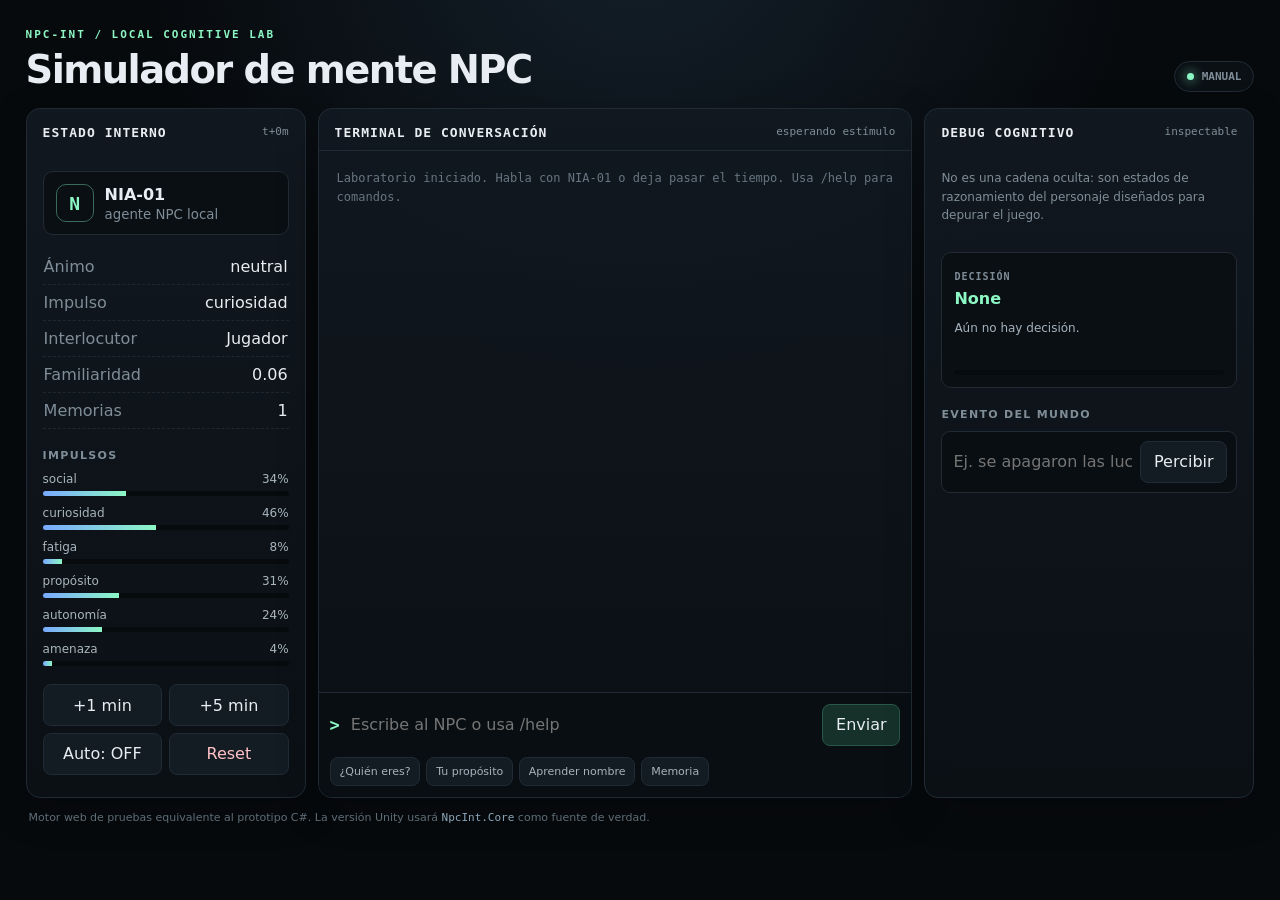
<file: docs/index.html>
<!doctype html>
<html lang="es">
<head>
  <meta charset="utf-8" />
  <meta name="viewport" content="width=device-width, initial-scale=1" />
  <meta name="color-scheme" content="dark" />
  <title>npc-int // cognitive lab</title>
  <link rel="stylesheet" href="style.css" />
</head>
<body>
  <main class="shell">
    <header class="topbar">
      <div>
        <p class="eyebrow">NPC-INT / LOCAL COGNITIVE LAB</p>
        <h1>Simulador de mente NPC</h1>
      </div>
      <div class="status-pill"><span id="liveDot"></span><span id="modeLabel">MANUAL</span></div>
    </header>

    <section class="grid">
      <aside class="panel state-panel">
        <div class="panel-head"><h2>Estado interno</h2><span id="clock">t+0m</span></div>
        <div class="identity-card">
          <div class="avatar">N</div>
          <div><strong id="npcName">NIA-01</strong><small id="npcRole">agente NPC local</small></div>
        </div>
        <dl class="kv">
          <div><dt>Ánimo</dt><dd id="mood">neutral</dd></div>
          <div><dt>Impulso</dt><dd id="dominant">curiosidad</dd></div>
          <div><dt>Interlocutor</dt><dd id="otherName">Jugador</dd></div>
          <div><dt>Familiaridad</dt><dd id="familiarity">0.06</dd></div>
          <div><dt>Memorias</dt><dd id="memoryCount">1</dd></div>
        </dl>
        <h3>Impulsos</h3>
        <div id="drives" class="drive-list"></div>
        <div class="buttons two">
          <button id="tick1">+1 min</button>
          <button id="tick5">+5 min</button>
          <button id="autoBtn">Auto: OFF</button>
          <button id="resetBtn" class="danger">Reset</button>
        </div>
      </aside>

      <section class="panel terminal-panel">
        <div class="panel-head">
          <h2>Terminal de conversación</h2>
          <span id="lastDecision">esperando estímulo</span>
        </div>
        <div id="transcript" class="transcript" aria-live="polite"></div>
        <form id="chatForm" class="composer">
          <span>&gt;</span>
          <input id="input" autocomplete="off" placeholder="Escribe al NPC o usa /help" />
          <button>Enviar</button>
        </form>
        <div class="quick">
          <button data-prompt="¿Quién eres?">¿Quién eres?</button>
          <button data-prompt="¿Cuál es tu propósito?">Tu propósito</button>
          <button data-prompt="Me llamo Andrés">Aprender nombre</button>
          <button data-prompt="¿Qué recuerdas de mí?">Memoria</button>
        </div>
      </section>

      <aside class="panel thought-panel">
        <div class="panel-head"><h2>Debug cognitivo</h2><span>inspectable</span></div>
        <p class="muted">No es una cadena oculta: son estados de razonamiento del personaje diseñados para depurar el juego.</p>
        <div id="thoughts" class="thoughts"></div>
        <div class="decision-card">
          <span>DECISIÓN</span>
          <strong id="actionKind">None</strong>
          <p id="actionReason">Aún no hay decisión.</p>
          <div class="utility"><i id="utilityBar"></i></div>
        </div>
        <h3>Evento del mundo</h3>
        <div class="event-box">
          <input id="eventInput" placeholder="Ej. se apagaron las luces" />
          <button id="eventBtn">Percibir</button>
        </div>
      </aside>
    </section>

    <footer>
      Motor web de pruebas equivalente al prototipo C#. La versión Unity usará <code>NpcInt.Core</code> como fuente de verdad.
    </footer>
  </main>
  <script src="app.js"></script>
</body>
</html>
</file>
<file: docs/style.css>
:root {
  --bg: #070a0d;
  --panel: #0d1217;
  --panel2: #111820;
  --line: #202b35;
  --text: #e7edf2;
  --muted: #7f8d98;
  --accent: #8cf7c4;
  --accent2: #79a9ff;
  --warn: #ffbf69;
  --danger: #ff6b7a;
}
* { box-sizing: border-box; }
body { margin:0; min-height:100vh; background:radial-gradient(circle at 50% -10%, #14202b 0, var(--bg) 42%); color:var(--text); font-family:Inter, ui-sans-serif, system-ui, -apple-system, BlinkMacSystemFont, "Segoe UI", sans-serif; }
button,input { font:inherit; }
button { cursor:pointer; color:var(--text); background:#141c23; border:1px solid var(--line); border-radius:8px; padding:.65rem .8rem; }
button:hover { border-color:#45606f; background:#18232c; }
.shell { width:min(1500px, 96vw); margin:0 auto; padding:28px 0 20px; }
.topbar { display:flex; justify-content:space-between; align-items:flex-end; margin-bottom:16px; }
.eyebrow { margin:0 0 6px; color:var(--accent); font:600 11px/1.2 ui-monospace, SFMono-Regular, Menlo, monospace; letter-spacing:.18em; }
h1 { margin:0; font-size:clamp(24px, 3vw, 40px); letter-spacing:-.04em; }
h2 { margin:0; font-size:13px; text-transform:uppercase; letter-spacing:.08em; }
h3 { margin:20px 0 10px; font-size:11px; color:var(--muted); text-transform:uppercase; letter-spacing:.12em; }
.status-pill { display:flex; align-items:center; gap:8px; color:var(--muted); font:600 11px ui-monospace,monospace; border:1px solid var(--line); border-radius:999px; padding:8px 12px; background:#0b1015; }
.status-pill span:first-child { width:7px; height:7px; border-radius:50%; background:var(--accent); box-shadow:0 0 12px var(--accent); }
.grid { display:grid; grid-template-columns:280px minmax(420px,1fr) 330px; gap:12px; min-height:690px; }
.panel { min-width:0; background:linear-gradient(180deg, rgba(17,24,32,.97), rgba(11,16,21,.97)); border:1px solid var(--line); border-radius:14px; box-shadow:0 12px 40px rgba(0,0,0,.24); overflow:hidden; }
.state-panel,.thought-panel { padding:16px; }
.panel-head { min-height:32px; display:flex; justify-content:space-between; gap:12px; align-items:flex-start; color:var(--muted); font:11px ui-monospace,monospace; }
.panel-head h2 { color:var(--text); }
.identity-card { display:flex; gap:11px; align-items:center; margin:14px 0; padding:12px; border:1px solid var(--line); border-radius:10px; background:#0a0f13; }
.avatar { display:grid; place-items:center; width:38px; height:38px; border:1px solid #386b5a; border-radius:10px; color:var(--accent); font:700 18px ui-monospace,monospace; }
.identity-card strong,.identity-card small { display:block; }
.identity-card small { color:var(--muted); margin-top:3px; }
.kv { margin:0; }
.kv div { display:flex; justify-content:space-between; gap:10px; padding:8px 1px; border-bottom:1px dashed #1d2831; }
.kv dt { color:var(--muted); }
.kv dd { margin:0; text-align:right; }
.drive { margin:10px 0; }
.drive-head { display:flex; justify-content:space-between; color:#a9b5be; font-size:12px; margin-bottom:5px; }
.bar,.utility { height:5px; background:#070b0e; border-radius:999px; overflow:hidden; }
.bar i,.utility i { display:block; height:100%; width:0; background:linear-gradient(90deg,var(--accent2),var(--accent)); transition:width .25s ease; }
.buttons.two { display:grid; grid-template-columns:1fr 1fr; gap:7px; margin-top:18px; }
.danger { color:#ffc1c7; }
.terminal-panel { display:flex; flex-direction:column; }
.terminal-panel>.panel-head { padding:16px 16px 10px; border-bottom:1px solid var(--line); }
.transcript { flex:1; min-height:420px; max-height:590px; overflow:auto; padding:18px; font:13px/1.6 ui-monospace,SFMono-Regular,Menlo,monospace; scrollbar-color:#2a3944 transparent; }
.line { margin:0 0 13px; white-space:pre-wrap; overflow-wrap:anywhere; }
.line .tag { display:inline-block; width:78px; color:var(--muted); }
.line.user .tag { color:var(--accent2); }
.line.npc .tag { color:var(--accent); }
.line.system { color:#667581; font-size:12px; }
.line.world { color:var(--warn); }
.composer { display:flex; align-items:center; gap:9px; border-top:1px solid var(--line); padding:11px; background:#090e12; }
.composer>span { color:var(--accent); font:700 17px ui-monospace,monospace; }
.composer input,.event-box input { flex:1; min-width:0; color:var(--text); background:transparent; border:0; outline:0; }
.composer button { background:#153129; border-color:#285847; }
.quick { display:flex; flex-wrap:wrap; gap:6px; padding:0 11px 11px; background:#090e12; }
.quick button { padding:.45rem .55rem; font-size:11px; color:#a6b3bd; }
.muted { color:var(--muted); font-size:12px; line-height:1.55; }
.thoughts { display:flex; flex-direction:column; gap:8px; margin-top:13px; max-height:360px; overflow:auto; }
.thought { padding:9px 10px; border-left:2px solid #334653; background:#0a0f13; font-size:12px; line-height:1.5; }
.thought b { display:block; color:#89a1b2; font:600 10px ui-monospace,monospace; text-transform:uppercase; margin-bottom:3px; }
.decision-card { margin-top:14px; padding:12px; border:1px solid var(--line); border-radius:10px; background:#0a0f13; }
.decision-card>span { color:var(--muted); font:600 10px ui-monospace,monospace; letter-spacing:.1em; }
.decision-card strong { display:block; color:var(--accent); margin:5px 0; }
.decision-card p { min-height:38px; color:#a6b3bd; font-size:12px; line-height:1.45; }
.event-box { display:flex; gap:6px; padding:9px; border:1px solid var(--line); border-radius:9px; background:#090e12; }
footer { color:#5f6d77; font-size:11px; padding:13px 3px; }
code { color:#8da7bb; }
@media(max-width:1050px){ .grid{grid-template-columns:260px 1fr}.thought-panel{grid-column:1/-1}.thoughts{max-height:240px} }
@media(max-width:720px){ .shell{width:94vw;padding-top:18px}.topbar{align-items:flex-start}.grid{display:flex;flex-direction:column}.terminal-panel{order:-1}.transcript{min-height:420px;max-height:60vh}.status-pill{display:none} }
</file>
